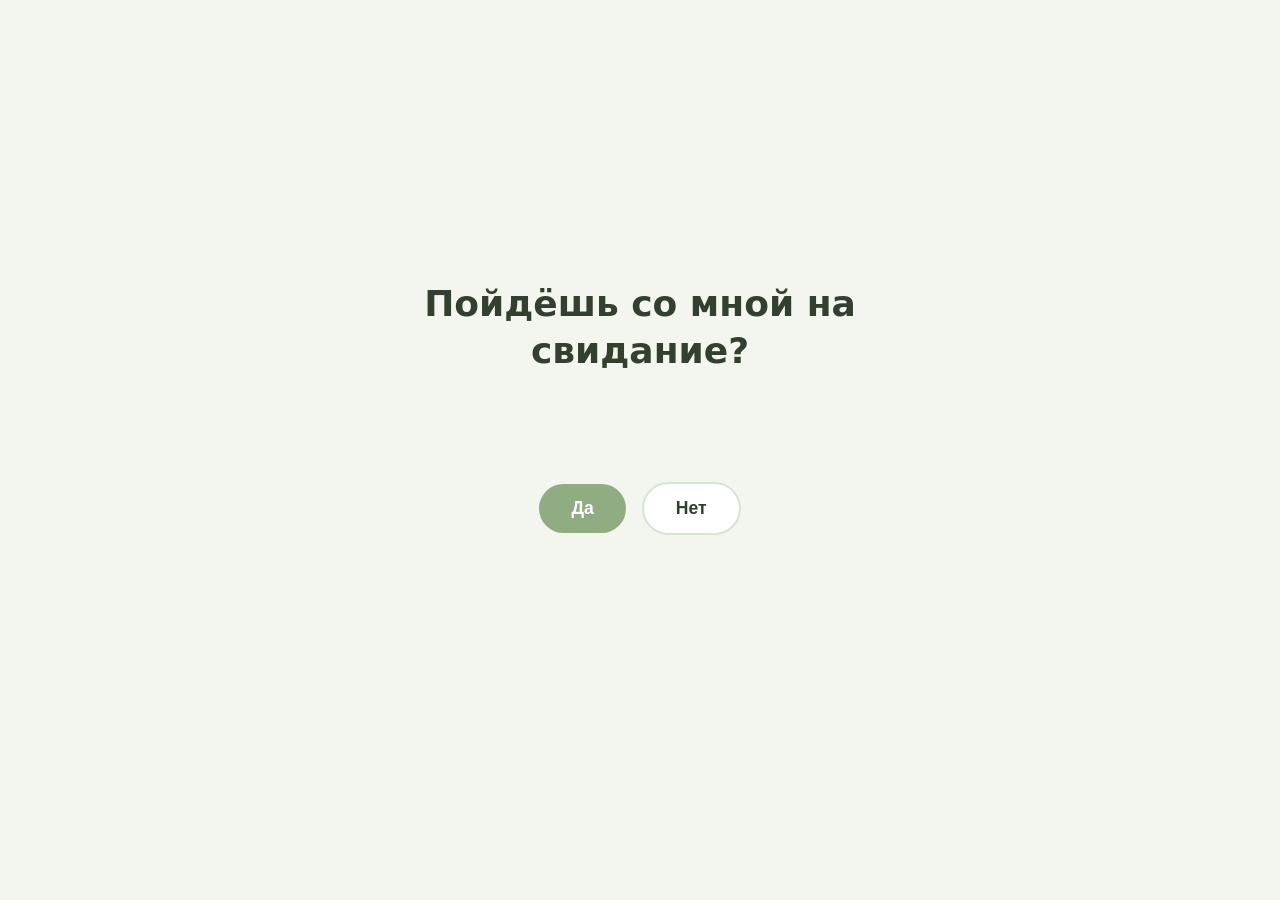
<file: index.html>
<!DOCTYPE html>
<html lang="ru">
<head>
  <meta charset="UTF-8" />
  <meta name="viewport" content="width=device-width, initial-scale=1.0, maximum-scale=1.0" />
  <title>Свидание?</title>
  <link rel="stylesheet" href="css/style.css" />
</head>
<body>
  <main class="app">
    <section class="screen">
      <h1 class="question">Пойдёшь со мной на свидание?</h1>
      <div class="button-row">
        <button class="btn btn-yes" id="btn-yes" type="button">Да</button>
        <button class="btn btn-no" id="btn-no" type="button">Нет</button>
      </div>
    </section>
  </main>

  <script src="js/tracking.js"></script>
  <script src="js/dodge.js"></script>
  <script>
    document.getElementById("btn-yes").addEventListener("click", () => {
      markNavigatingForward();
      window.location.href = "date.html";
    });
  </script>
</body>
</html>
</file>
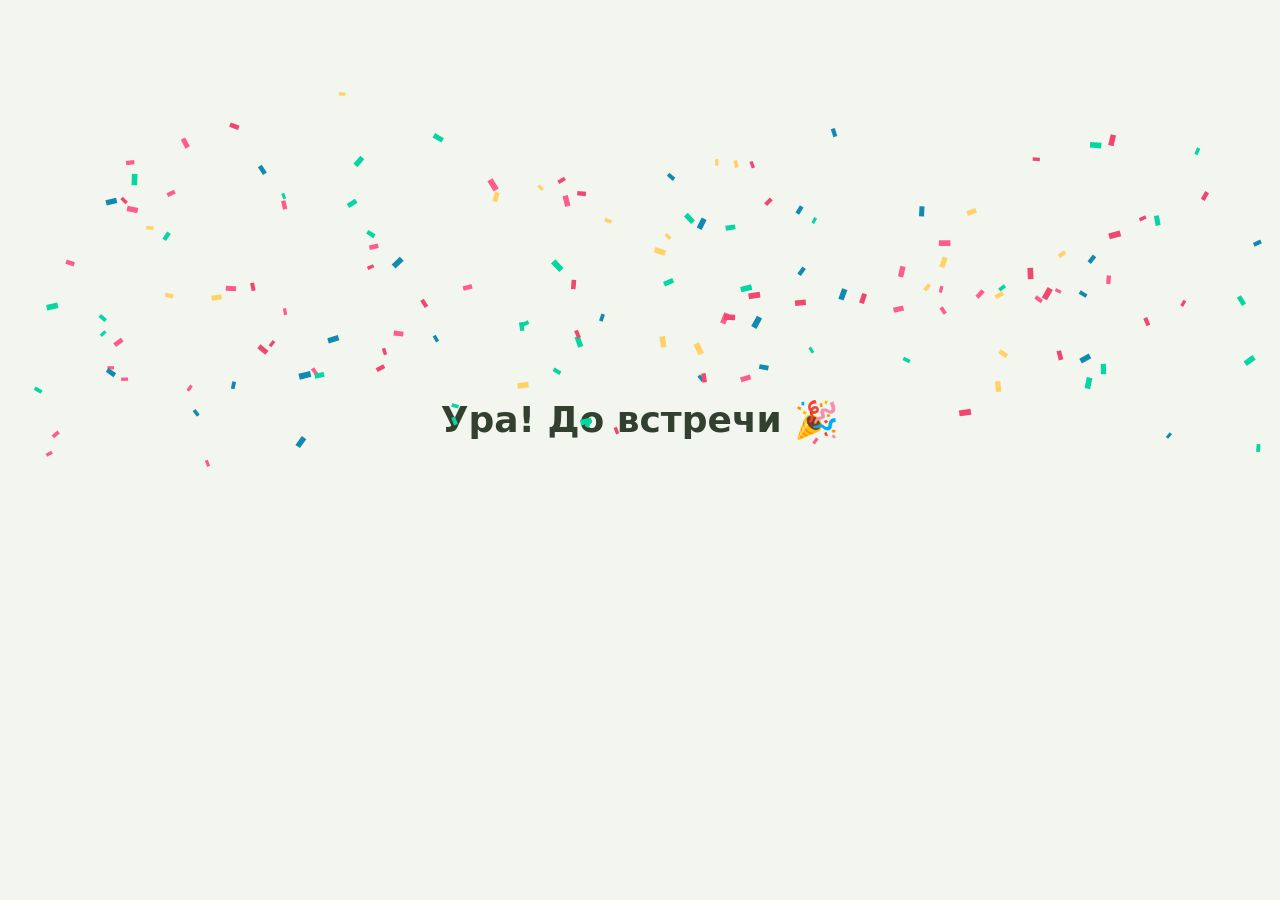
<file: celebrate.html>
<!DOCTYPE html>
<html lang="ru">
<head>
  <meta charset="UTF-8" />
  <meta name="viewport" content="width=device-width, initial-scale=1.0, maximum-scale=1.0" />
  <title>Ура!</title>
  <link rel="stylesheet" href="css/style.css" />
</head>
<body>
  <main class="app">
    <section class="screen">
      <h1 class="question">Ура! До встречи 🎉</h1>
      <p class="summary" id="summary"></p>
    </section>
  </main>
  <canvas id="confetti-canvas"></canvas>

  <script src="js/confetti.js"></script>
  <script src="js/celebrate.js"></script>
</body>
</html>
</file>
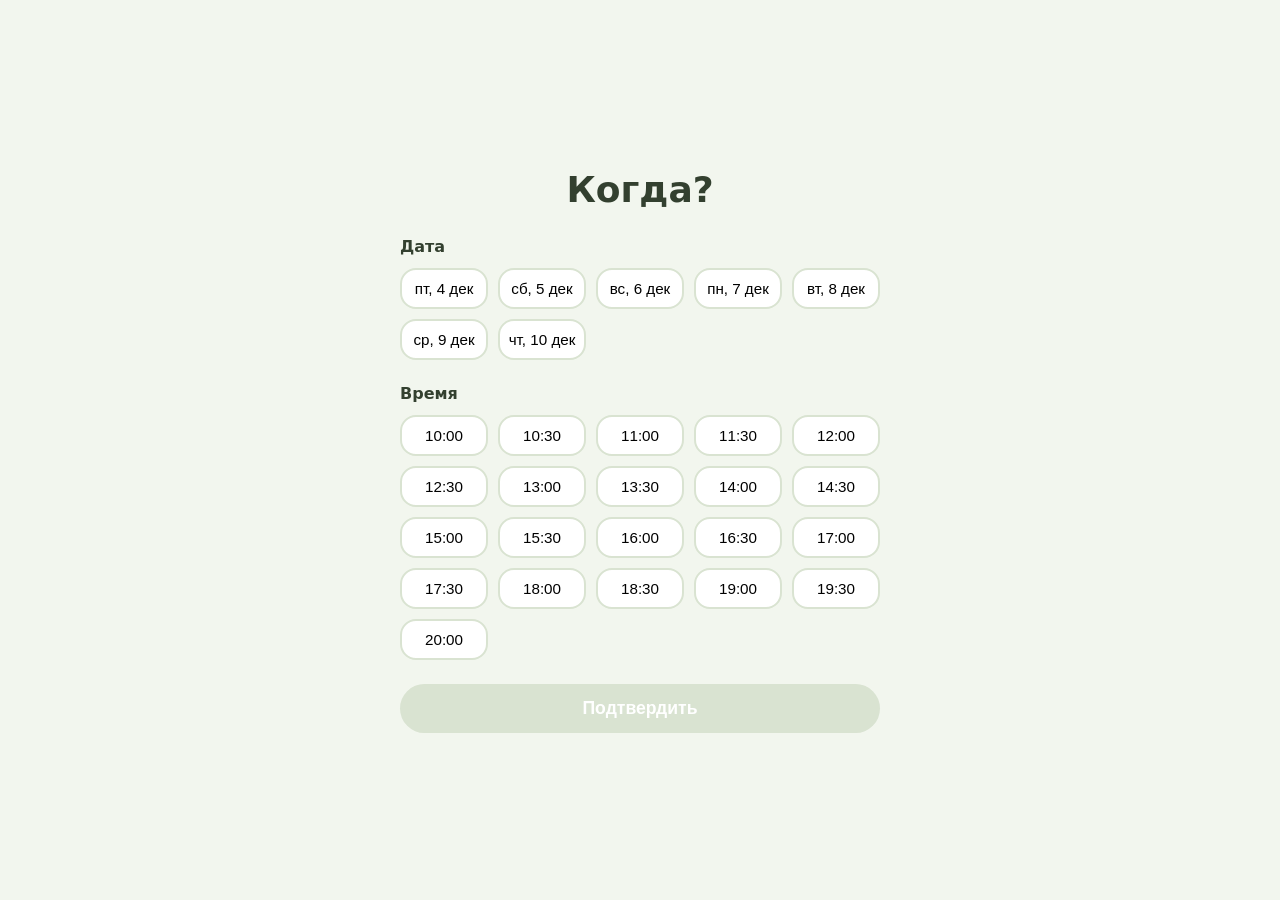
<file: date.html>
<!DOCTYPE html>
<html lang="ru">
<head>
  <meta charset="UTF-8" />
  <meta name="viewport" content="width=device-width, initial-scale=1.0, maximum-scale=1.0" />
  <title>Когда?</title>
  <link rel="stylesheet" href="css/style.css" />
</head>
<body>
  <main class="app">
    <section class="screen">
      <h1 class="question">Когда?</h1>

      <div class="field">
        <h2 class="field-label">Дата</h2>
        <div class="option-grid" id="date-options"></div>
      </div>

      <div class="field">
        <h2 class="field-label">Время</h2>
        <div class="option-grid" id="time-options"></div>
      </div>

      <button class="btn btn-confirm" id="btn-confirm" type="button" disabled>Подтвердить</button>
    </section>
  </main>

  <script src="js/tracking.js"></script>
  <script src="js/details.js"></script>
</body>
</html>
</file>
<file: css/style.css>
:root {
  --color-bg: #f2f6ee;
  --color-text: #33402f;
  --color-primary: #8fac83;
  --color-primary-dark: #758f6b;
  --color-surface: #ffffff;
  --color-border: #d9e3d1;
  --radius: 16px;
}

* {
  box-sizing: border-box;
}

html, body {
  height: 100%;
}

body {
  margin: 0;
  font-family: system-ui, -apple-system, "Segoe UI", Roboto, sans-serif;
  background: var(--color-bg);
  color: var(--color-text);
}

.app {
  min-height: 100vh;
  min-height: 100dvh;
  display: flex;
  align-items: center;
  justify-content: center;
  padding: 24px;
}

.screen {
  width: 100%;
  max-width: 480px;
  display: flex;
  flex-direction: column;
  align-items: center;
  gap: 24px;
  text-align: center;
}

.question {
  font-size: clamp(1.5rem, 5vw, 2.25rem);
  margin: 0;
  line-height: 1.3;
}

.button-row {
  position: relative;
  width: 100%;
  height: 220px;
}

.btn {
  border: none;
  border-radius: 999px;
  padding: 14px 32px;
  font-size: 1.1rem;
  font-weight: 600;
  cursor: pointer;
  touch-action: manipulation;
  -webkit-tap-highlight-color: transparent;
  transition: transform 0.15s ease, background-color 0.15s ease;
}

.btn-yes {
  position: absolute;
  background: var(--color-primary);
  color: #fff;
}

.btn-yes:hover {
  background: var(--color-primary-dark);
  transform: scale(1.05);
}

.btn-no {
  position: absolute;
  background: var(--color-surface);
  color: var(--color-text);
  border: 2px solid var(--color-border);
  user-select: none;
  white-space: nowrap;
  transition: left 0.2s ease, top 0.2s ease, transform 0.2s ease;
}

.field {
  width: 100%;
  text-align: left;
}

.field-label {
  font-size: 1rem;
  margin: 0 0 12px;
  color: var(--color-text);
}

.option-grid {
  display: grid;
  grid-template-columns: repeat(auto-fill, minmax(88px, 1fr));
  gap: 10px;
}

.option {
  border: 2px solid var(--color-border);
  background: var(--color-surface);
  border-radius: var(--radius);
  padding: 10px 6px;
  font-size: 0.95rem;
  cursor: pointer;
  touch-action: manipulation;
  -webkit-tap-highlight-color: transparent;
  transition: border-color 0.15s ease, background-color 0.15s ease;
}

.option:hover {
  border-color: var(--color-primary);
}

.option.selected {
  background: var(--color-primary);
  border-color: var(--color-primary);
  color: #fff;
}

.btn-confirm {
  background: var(--color-primary);
  color: #fff;
  width: 100%;
}

.btn-confirm:disabled {
  background: var(--color-border);
  cursor: not-allowed;
}

.summary {
  font-size: 1.1rem;
}

#confetti-canvas {
  position: fixed;
  inset: 0;
  width: 100vw;
  height: 100vh;
  height: 100dvh;
  pointer-events: none;
}
</file>
